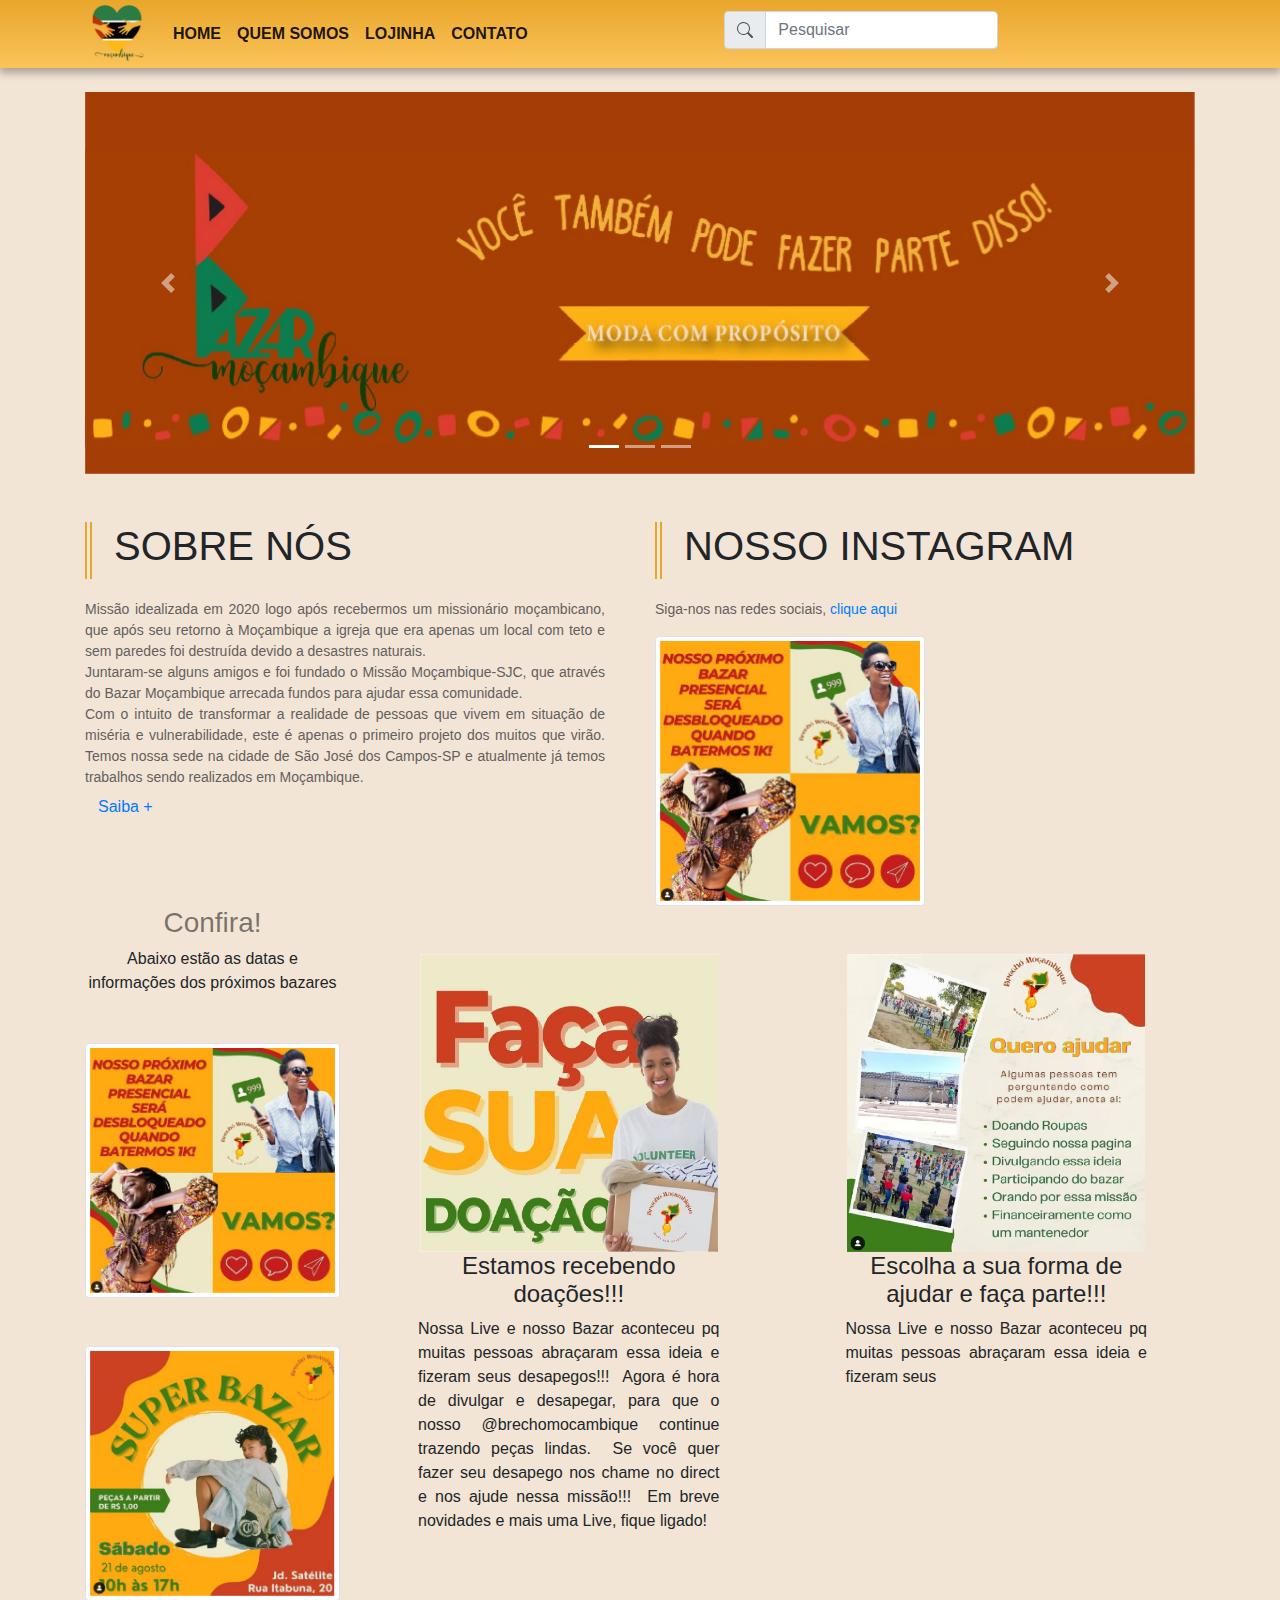
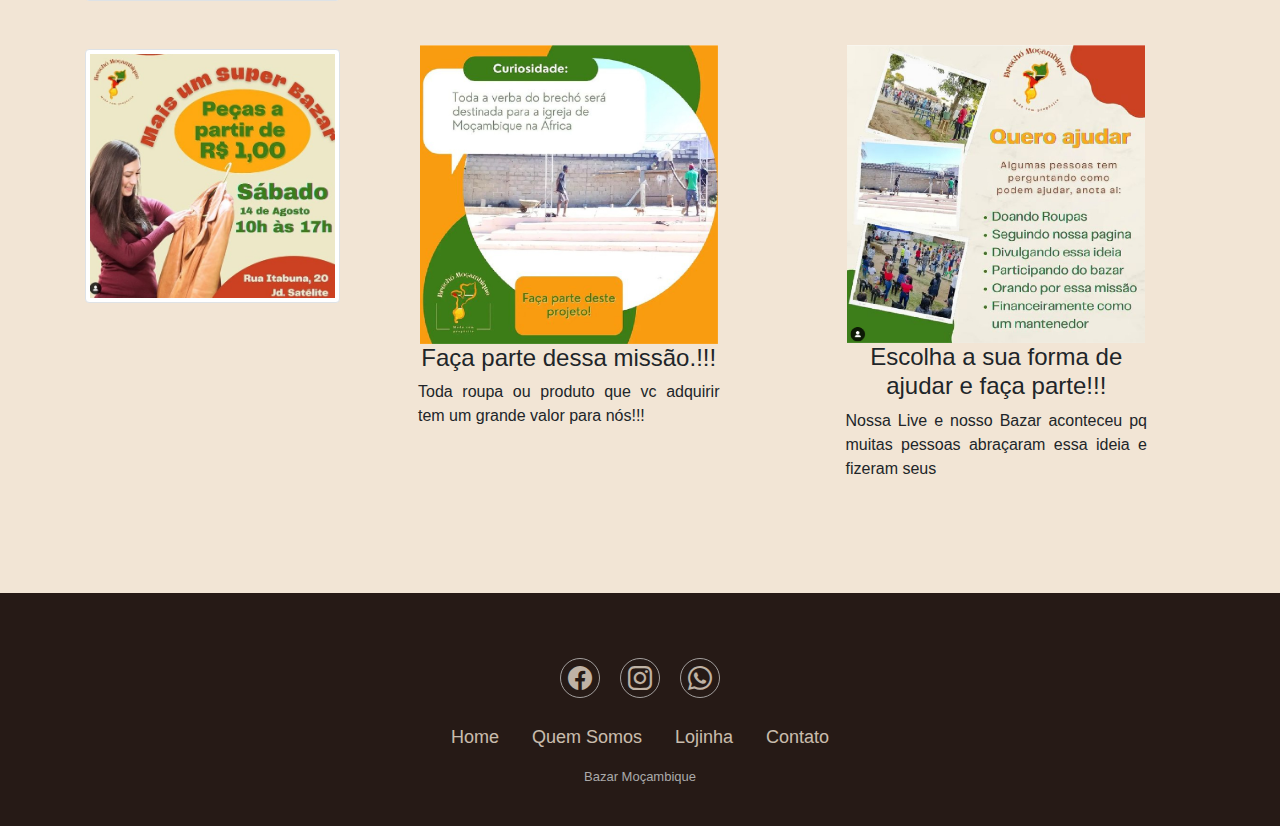
<file: index.html>
<!DOCTYPE html>
<html lang="en">

<!--     
    Requisitos específicos:
    Jquery : scroll que a partir de  400px do topo do body para aparecer uma seta ao lado direito da pagina que funciona como retorno suave para o inicio da pagina , aplicar essa função na pagina inicial do projeto.
    JavaScript: validações. - OK
    Css: Estilizar o rodapé usando exclusivamente css - OK
    HTML: Utilizar <aside> e <article> - OK
    Indice dos requisitos - OK
    
    Requisitos BootStrap:
    Layout responsivo usando grid - OK
    Formulário - OK
    Menu drop-down/nav-bar responsivo OK
    Estilo nos botões e texto - OK
    
    Requisitos do projeto :
    4 páginas - OK
    Paleta de cores -OK
    Logos e arquivos do cliente (prioritariamente) - OK 
    -->



<head>
    <meta charset="UTF-8">
    <meta http-equiv="X-UA-Compatible" content="IE=edge">
    <meta name="viewport" content="width=device-width, initial-scale=1.0">
    <link rel="stylesheet" href="https://stackpath.bootstrapcdn.com/bootstrap/4.3.1/css/bootstrap.min.css"
        integrity="sha384-ggOyR0iXCbMQv3Xipma34MD+dH/1fQ784/j6cY/iJTQUOhcWr7x9JvoRxT2MZw1T" crossorigin="anonymous">


    <script src="https://code.jquery.com/jquery-3.3.1.slim.min.js"
        integrity="sha384-q8i/X+965DzO0rT7abK41JStQIAqVgRVzpbzo5smXKp4YfRvH+8abtTE1Pi6jizo" crossorigin="anonymous">
    </script>
    <script src="https://cdnjs.cloudflare.com/ajax/libs/popper.js/1.14.7/umd/popper.min.js"
        integrity="sha384-UO2eT0CpHqdSJQ6hJty5KVphtPhzWj9WO1clHTMGa3JDZwrnQq4sF86dIHNDz0W1" crossorigin="anonymous">
    </script>
    <link rel="stylesheet" href="https://cdn.jsdelivr.net/npm/bootstrap-icons@1.5.0/font/bootstrap-icons.css">
    <script src="https://stackpath.bootstrapcdn.com/bootstrap/4.3.1/js/bootstrap.min.js"
        integrity="sha384-JjSmVgyd0p3pXB1rRibZUAYoIIy6OrQ6VrjIEaFf/nJGzIxFDsf4x0xIM+B07jRM" crossorigin="anonymous">
    </script>
    <script src="js/script.js"></script>

    <link rel="stylesheet" href="css/style2.css">

    <title>Bazar Moçambique</title>
</head>

<body>
    <header class="p-0 no-gutters" id="topo">
        <nav class="navbar navbar-light navbar-expand-md no-gutters p-0">
            <div class="container">
                <a class="navbar-brand" href="./index.html"><img src="imagens/logo_1.png" class="logo"></a> 
                
                <button data-toggle="collapse" data-target="#navcol-1" class="navbar-toggler"><span
                        class="sr-only">Toggle
                        navigation</span><span class="navbar-toggler-icon"></span></button>

                <div class="collapse navbar-collapse" id="navcol-1">
                    <ul class="navbar-nav">
                        <li class="nav-item"><a class="nav-link active" href="./index.html">HOME</a></li>
                        <li class="nav-item"><a class="nav-link active" href="./quemsomos.html">QUEM SOMOS</a></li>
                        <li class="nav-item"><a class="nav-link active" href="./loja.html">LOJINHA</a></li>
                        <li class="nav-item"><a class="nav-link active" href="./contato.html">CONTATO</a></li>
                    </ul>
                </div>

                <form class="form-inline mr-auto collapse navbar-collapse">
                    <div class="form-group">

                        <label class="sr-only" for="pesquisar1">Pesquisar</label>
                        <div class="input-group mb-2 mr-sm-2">
                            <div class="input-group-prepend">
                                <div class="input-group-text">
                                    <svg xmlns="http://www.w3.org/2000/svg" width="16" height="16" fill="currentColor"
                                        class="bi bi-search" viewBox="0 0 16 16">
                                        <path
                                            d="M11.742 10.344a6.5 6.5 0 1 0-1.397 1.398h-.001c.03.04.062.078.098.115l3.85 3.85a1 1 0 0 0 1.415-1.414l-3.85-3.85a1.007 1.007 0 0 0-.115-.1zM12 6.5a5.5 5.5 0 1 1-11 0 5.5 5.5 0 0 1 11 0z" />
                                    </svg>
                                </div>
                            </div>
                            <input type="text" class="form-control" id="pesquisar1" placeholder="Pesquisar">
                        </div>
                    </div>
                </form>
            </div>
            </nav>
        

        <div class="container pt-4"> 
            <div id="carouselExampleIndicators" class="carousel slide" data-ride="carousel">
                <ol class="carousel-indicators">
                <li data-target="#carouselExampleIndicators" data-slide-to="0" class="active"></li>
                <li data-target="#carouselExampleIndicators" data-slide-to="1"></li>
                <li data-target="#carouselExampleIndicators" data-slide-to="2"></li>
                </ol>
                <div class="carousel-inner">
                <div class="carousel-item active">
                    <img class="d-block w-100" src="./imagens/carousel_arte-03.jpg" alt="First slide">
                </div>
                <div class="carousel-item">
                    <img class="d-block w-100" src="./imagens/carousel_arte-02.jpg" alt="Second slide">
                </div>
                <div class="carousel-item">
                    <img class="d-block w-100" src="./imagens/carousel_arte-04.jpg" alt="Third slide">
                </div>
                </div>
                <a class="carousel-control-prev" href="#carouselExampleIndicators" role="button" data-slide="prev">
                <span class="carousel-control-prev-icon" aria-hidden="true"></span>
                <span class="sr-only">Previous</span>
                </a>
                <a class="carousel-control-next" href="#carouselExampleIndicators" role="button" data-slide="next">
                <span class="carousel-control-next-icon" aria-hidden="true"></span>
                <span class="sr-only">Next</span>
                </a>
            </div>
        </div>

    </header>

    

    <div class="scroll_topo">
        <a href="#topo"><i class="bi bi-arrow-up-circle-fill"></i></a>
    </div>


    <!-- <div class="row banner2">
        <div class="col-md-12 ">
            <div class="text-center">
                <img src="https://static.wixstatic.com/media/d8746f_9dfc617254eb44e7b0d851c4ff0cb00c~mv2.jpg/v1/fill/w_1189,h_410,al_c,q_85,usm_0.66_1.00_0.01/d8746f_9dfc617254eb44e7b0d851c4ff0cb00c~mv2.webp"
                    class="img-fluid my-5">
            </div>
            <article class="container">
                <h1>MISSÃO MOÇAMBIQUE</h1>
                <p>Missão idealizada em 2020 logo após recebermos um missionário moçambicano, que após seu retorno à
                    Moçambique a igreja que era apenas um local com teto e sem paredes foi destruída devido a desastres
                    naturais.<br>
                    Juntaram-se alguns amigos e foi fundado o Missão Moçambique-SJC, que através do Bazar Moçambique
                    arrecada fundos para ajudar essa comunidade.<br>
                    Com o intuito de transformar a realidade de pessoas que vivem em situação de miséria e
                    vulnerabilidade, este é apenas o primeiro projeto dos muitos que virão.
                    Temos nossa sede na cidade de São José dos Campos-SP e atualmente já temos trabalhos sendo
                    realizados em Moçambique.</p>
            </article>

        </div>


    </div> -->


    <main class="my-5">
        <div class="container">
            <div class="row">
                <div class="col-md-6">                    
                    <article>
                        <h1 class="titulo_customizado1">SOBRE NÓS</h1>                        
                        <p class="texto_customizado1">Missão idealizada em 2020 logo após recebermos um missionário moçambicano, que após seu retorno à
                            Moçambique a igreja que era apenas um local com teto e sem paredes foi destruída devido a desastres
                            naturais.<br>
                            Juntaram-se alguns amigos e foi fundado o Missão Moçambique-SJC, que através do Bazar Moçambique
                            arrecada fundos para ajudar essa comunidade.<br>
                            Com o intuito de transformar a realidade de pessoas que vivem em situação de miséria e
                            vulnerabilidade, este é apenas o primeiro projeto dos muitos que virão.
                            Temos nossa sede na cidade de São José dos Campos-SP e atualmente já temos trabalhos sendo
                            realizados em Moçambique.<br>
                            <button class="btn m-0"><a href="./quemsomos.html">Saiba +</a></button></p>
                            
                    </article>
                    

                </div>
                
                <div class="col-md-6">
                    <article>
                        <h1 class="titulo_customizado1">NOSSO INSTAGRAM</h1> 
                        <p class="texto_customizado1">Siga-nos nas redes sociais,<a href="https://www.instagram.com/brechomocambique/" target="_blank"> clique aqui</a></p> 
                      
                            <img src="./imagens/index-06.jpg" class="img-fluid img-thumbnail w-50"> 
                                         
                        
                            
                    </article>
                    

                </div>
            </div>



            <div class="row">


                <aside class="col-md-3 h-auto">
                    <h3 class="text-center text-black-50">Confira! </h3>
                    <div>
                        <p class="text-center">Abaixo estão as datas e informações dos próximos bazares</p>
                    </div>

                    <div class="text-center my-5">
                        <img src="imagens/index-06.jpg" class="w-100 img-thumbnail">
                    </div>

                    <div class="text-center my-5">
                        <img src="imagens/index-05.jpg" class="w-100 img-thumbnail">
                    </div>

                    <div class="text-center my-5">
                        <img src="imagens/bazar.jpg" class="w-100 img-thumbnail">
                    </div>

                </aside>


                <div class="col-md-9 text-center noticias">
                    <div class="row">
                        <div class="col-md-6 py-5 border-info">
                            <img src="./imagens/index_Prancheta 1.jpg" alt="marcelly" class="imagem w-75 img-fluid">                                                

                            <article class="px-5">
                                <h4>Estamos recebendo doações!!!⁣</h4>
                                <p class="text-justify">Nossa Live e nosso Bazar aconteceu pq muitas pessoas abraçaram essa ideia e fizeram seus
                                desapegos!!!⁣
                                ⁣
                                Agora é hora de divulgar e desapegar, para que o nosso @brechomocambique continue
                                trazendo peças lindas.⁣
                                ⁣
                                Se você quer fazer seu desapego nos chame no direct e nos ajude nessa missão!!!⁣
                                ⁣
                                Em breve novidades e mais uma Live, fique ligado!</p>
                            </article>
                        </div> 

                        <div class="col-md-6 py-5 border-info">
                            <img src="./imagens/index-03.jpg" alt="ajudar" class="imagem w-75 img-fluid">                                                

                            <article class="px-5">
                                <h4>Escolha a sua forma de ajudar e faça parte!!!</h4>
                                <p class="text-justify">Nossa Live e nosso Bazar aconteceu pq muitas pessoas abraçaram essa ideia e fizeram seus
                               
                            </article>
                        </div> 
                    </div>
                    <div class="row">
                        <div class="col-md-6 py-5 border-info">
                            <img src="./imagens/index-04.jpg" alt="" class="imagem w-75 img-fluid">                                                

                            <article class="px-5">
                                <h4>Faça parte dessa missão.!!!</h4>
                                <p class="text-justify">Toda roupa ou produto que vc adquirir tem um grande valor para nós!!!⁣</p>
                            </article>
                        </div> 

                        <div class="col-md-6 py-5 border-info">
                            <img src="./imagens/index-03.jpg" alt="ajudar" class="imagem w-75 img-fluid">                                                

                            <article class="px-5">
                                <h4>Escolha a sua forma de ajudar e faça parte!!!</h4>
                                <p class="text-justify">Nossa Live e nosso Bazar aconteceu pq muitas pessoas abraçaram essa ideia e fizeram seus
                               
                            </article>
                        </div> 
                    </div>                    
                   
                </div>
            </div>
        </div>
    </main>

    <footer class="footer-basic">
        <div class="social" style="padding: 25px 0 25px 0;">
            <a href="https://www.instagram.com/brechomocambique/" target="_blank"><i class="bi bi-facebook"></i></a>
            <a href="https://www.instagram.com/brechomocambique/" target="_blank"><i class="bi bi-instagram"></i></a>
            <a href="https://www.instagram.com/brechomocambique/" target="_blank"><i class="bi bi-whatsapp"></i></a>
        </div>
        <ul class="list-inline">
            <li class="list-inline-item"><a href="./index.html">Home</a></li>
            <li class="list-inline-item"><a href="./quemsomos.html">Quem Somos</a></li>
            <li class="list-inline-item"><a href="./loja.html">Lojinha</a></li>
            <li class="list-inline-item"><a href="./contato.html">Contato</a></li>
        </ul>
        <p class="copyright">Bazar Moçambique</p>
    </footer>
    </div>
</body>




</html>
</file>
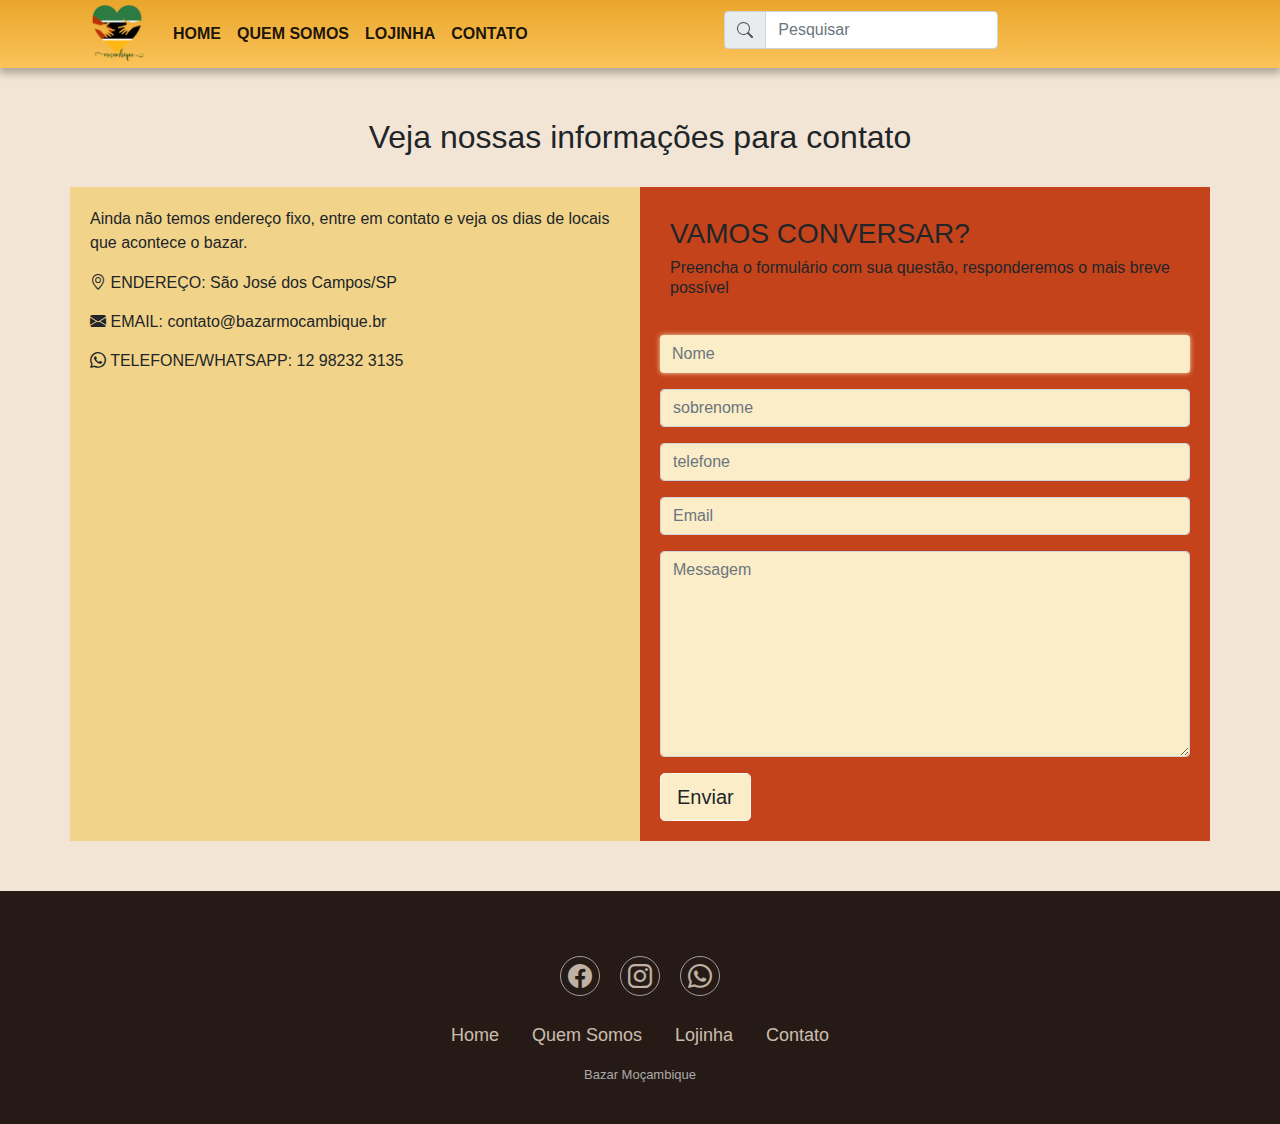
<file: contato.html>
<!DOCTYPE html>
<html lang="en">

<head>
    <meta charset="UTF-8">
    <meta http-equiv="X-UA-Compatible" content="IE=edge">
    <meta name="viewport" content="width=device-width, initial-scale=1.0">
    <link rel="stylesheet" href="https://stackpath.bootstrapcdn.com/bootstrap/4.3.1/css/bootstrap.min.css"
        integrity="sha384-ggOyR0iXCbMQv3Xipma34MD+dH/1fQ784/j6cY/iJTQUOhcWr7x9JvoRxT2MZw1T" crossorigin="anonymous">

    
    <script src="https://code.jquery.com/jquery-3.3.1.slim.min.js"
        integrity="sha384-q8i/X+965DzO0rT7abK41JStQIAqVgRVzpbzo5smXKp4YfRvH+8abtTE1Pi6jizo" crossorigin="anonymous">
    </script>
    <script src="https://cdnjs.cloudflare.com/ajax/libs/popper.js/1.14.7/umd/popper.min.js"
        integrity="sha384-UO2eT0CpHqdSJQ6hJty5KVphtPhzWj9WO1clHTMGa3JDZwrnQq4sF86dIHNDz0W1" crossorigin="anonymous">
    </script>
    <script src="https://stackpath.bootstrapcdn.com/bootstrap/4.3.1/js/bootstrap.min.js"
        integrity="sha384-JjSmVgyd0p3pXB1rRibZUAYoIIy6OrQ6VrjIEaFf/nJGzIxFDsf4x0xIM+B07jRM" crossorigin="anonymous">
    </script>
    <script src="js/script.js"></script>
    <link rel="stylesheet" href="https://cdn.jsdelivr.net/npm/bootstrap-icons@1.5.0/font/bootstrap-icons.css">
    <link rel="stylesheet" href="css/style2.css">

    <title>Bazar Moçambique</title>
</head>

<body>
    <header class="p-0 no-gutters" id="topo">
        <nav class="navbar navbar-light navbar-expand-md no-gutters p-0">
            <div class="container">
                <a class="navbar-brand" href="./index.html"><img src="imagens/logo_1.png" class="logo"></a> 
                
                <button data-toggle="collapse" data-target="#navcol-1" class="navbar-toggler"><span
                        class="sr-only">Toggle
                        navigation</span><span class="navbar-toggler-icon"></span></button>

                <div class="collapse navbar-collapse" id="navcol-1">
                    <ul class="navbar-nav">
                        <li class="nav-item"><a class="nav-link active" href="./index.html">HOME</a></li>
                        <li class="nav-item"><a class="nav-link active" href="./quemsomos.html">QUEM SOMOS</a></li>
                        <li class="nav-item"><a class="nav-link active" href="./loja.html">LOJINHA</a></li>
                        <li class="nav-item"><a class="nav-link active" href="./contato.html">CONTATO</a></li>
                    </ul>
                </div>

                <form class="form-inline mr-auto collapse navbar-collapse">
                    <div class="form-group">

                        <label class="sr-only" for="pesquisar1">Pesquisar</label>
                        <div class="input-group mb-2 mr-sm-2">
                            <div class="input-group-prepend">
                                <div class="input-group-text">
                                    <svg xmlns="http://www.w3.org/2000/svg" width="16" height="16" fill="currentColor"
                                        class="bi bi-search" viewBox="0 0 16 16">
                                        <path
                                            d="M11.742 10.344a6.5 6.5 0 1 0-1.397 1.398h-.001c.03.04.062.078.098.115l3.85 3.85a1 1 0 0 0 1.415-1.414l-3.85-3.85a1.007 1.007 0 0 0-.115-.1zM12 6.5a5.5 5.5 0 1 1-11 0 5.5 5.5 0 0 1 11 0z" />
                                    </svg>
                                </div>
                            </div>
                            <input type="text" class="form-control" id="pesquisar1" placeholder="Pesquisar">
                        </div>
                    </div>
                </form>
            </div>
        </nav>
    </header> 
        
        <main class="container">            
            <div class="row contato">
                <div class="col-md-12">
                    <h2 class="text-center">Veja nossas informações para contato</h2>
                </div>

                <div class="col-12 col-sm-12 col-md-6 endereco">                    
                        <p>                        
                            Ainda não temos endereço fixo, entre em contato e veja os dias de locais que acontece o bazar. 
                        </p>
                        <div class="info-box">
                            <i class="bi bi-geo-alt"></i>
                            <span class="text-uppercase">ENDEREÇO: </span>
                            <span>São José dos Campos/SP</span>
                        </div>
                        <div class="info-box">
                            <i class="bi bi-envelope-fill"></i>
                            <span class="text-uppercase">Email:</span>
                            <span>contato@bazarmocambique.br</span>
                        </div>
                        <div class="info-box">
                            <i class="bi bi-whatsapp"></i>
                            <span class="text-uppercase">Telefone/Whatsapp: </span>
                            <span>12 98232 3135 </span>
                        </div>
                        <div class="mapa">
                            <iframe src="https://www.google.com/maps/embed?pb=!1m18!1m12!1m3!1d234718.24138413064!2d-46.003098637900486!3d-23.189444263625827!2m3!1f0!2f0!3f0!3m2!1i1024!2i768!4f13.1!3m3!1m2!1s0x94cc4bb3858cc2e7%3A0xba25a33168f8c1!2zU8OjbyBKb3PDqSBkb3MgQ2FtcG9zLCBTUA!5e0!3m2!1spt-BR!2sbr!4v1630288074645!5m2!1spt-BR!2sbr" width="400" height="300" style="border:0;" allowfullscreen="" loading="lazy"></iframe>
                        </div>
                </div>

                <!-- FORMULÁRIO -->
                <div class="col-12 col-sm-12 col-md-6 site-form formulario">

                    <h3>VAMOS CONVERSAR?</h3>
                    <h6>Preencha o formulário com sua questão, responderemos o mais breve possível</h6>
                    <form class="formulario">
                        <div class="form-group">
                            <label class="sr-only" for="nome">Nome</label>
                            <input class="form-control" type="text" id="nome" name="nome" placeholder="Nome" autofocus oninput="validaNome()" />
                        </div>
                        <div class="form-group">
                            <label class="sr-only" for="sobrenome">Sobrenome</label>
                            <input class="form-control" type="text" id="sobrenome" name="sobrenome" placeholder="sobrenome" autofocus oninput="validaSobrenome()"/>
                        </div>
                        <div class="form-group">
                            <label class="sr-only" for="telefone" >Telefone</label>
                            <input class="form-control" type="tel" id="telefone" name="telefone" required placeholder="telefone" onkeypress="validaTelefone(this)"/>
                        </div>
                        <div class="form-group">
                            <label class="sr-only" for="msgemail">Email</label>
                            <input class="form-control" type="email" id="msgemail" name="email" required placeholder="Email" oninput="validacaoEmail(this)" />
                        </div>
                        <div class="form-group">
                            <label class="sr-only" for="messagem">Mensagem</label>
                            <textarea class="form-control" name="messagem" required placeholder="Messagem" rows="8"></textarea>
                        </div>
                        <button class="btn btn-light btn-lg" id="form-btn" type="submit" onclick="exibirInfo()">Enviar</button>

                        <div id="displayInfo">

                        </div>
                    </form>
                </div>
                <div class="clearfix"></div>

                

                </div>
            </div>  

        </main>

        
        
        <footer class="footer-basic">            
            <div class="social" style="padding: 25px 0 25px 0;">
                <a href="https://www.instagram.com/brechomocambique/" target="_blank"><i class="bi bi-facebook"></i></a>
                <a href="https://www.instagram.com/brechomocambique/" target="_blank"><i class="bi bi-instagram"></i></a>
                <a href="https://www.instagram.com/brechomocambique/" target="_blank"><i class="bi bi-whatsapp"></i></a>                                
            </div>
            <ul class="list-inline">
                <li class="list-inline-item"><a href="./index.html">Home</a></li>                
                <li class="list-inline-item"><a href="./quemsomos.html">Quem Somos</a></li>
                <li class="list-inline-item"><a href="./loja.html">Lojinha</a></li>
                <li class="list-inline-item"><a href="./contato.html">Contato</a></li>                
            </ul>
            <p class="copyright">Bazar Moçambique</p>
        </footer>
    </div>
</body>




</html>
</file>
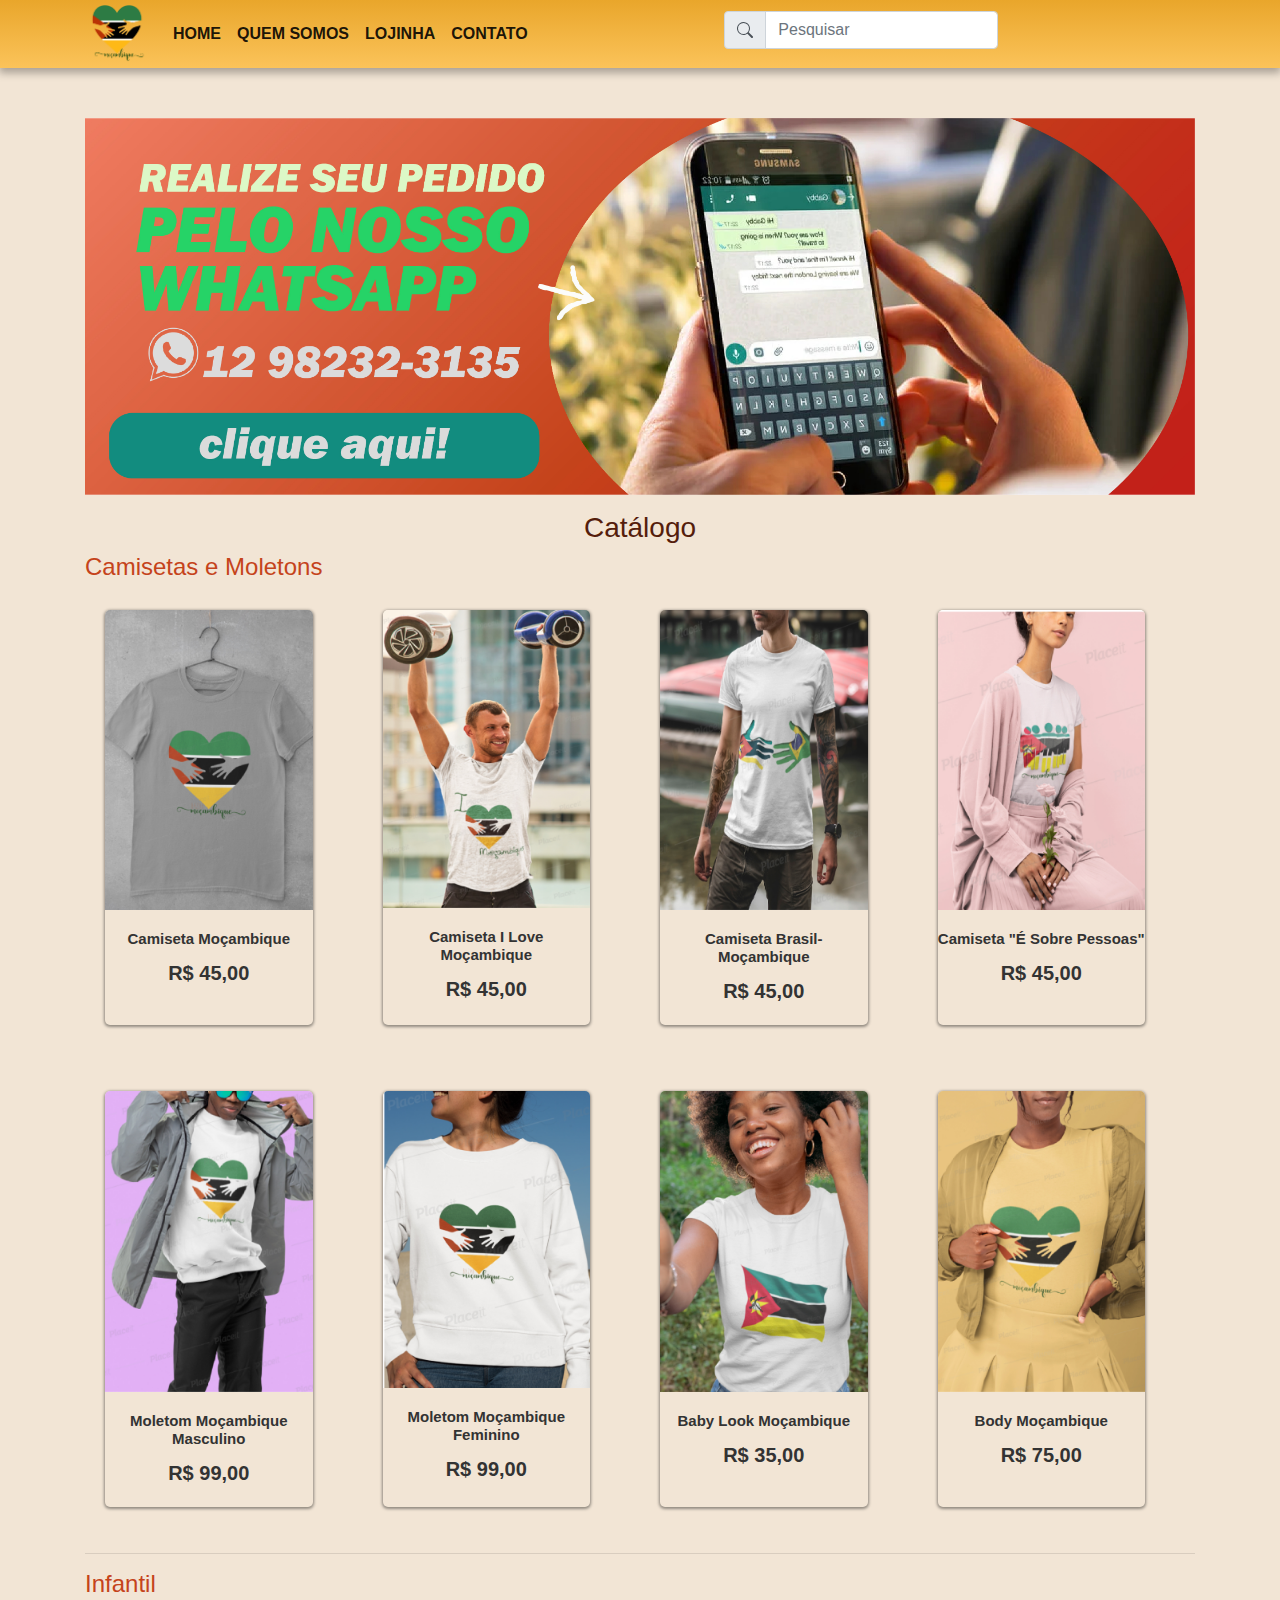
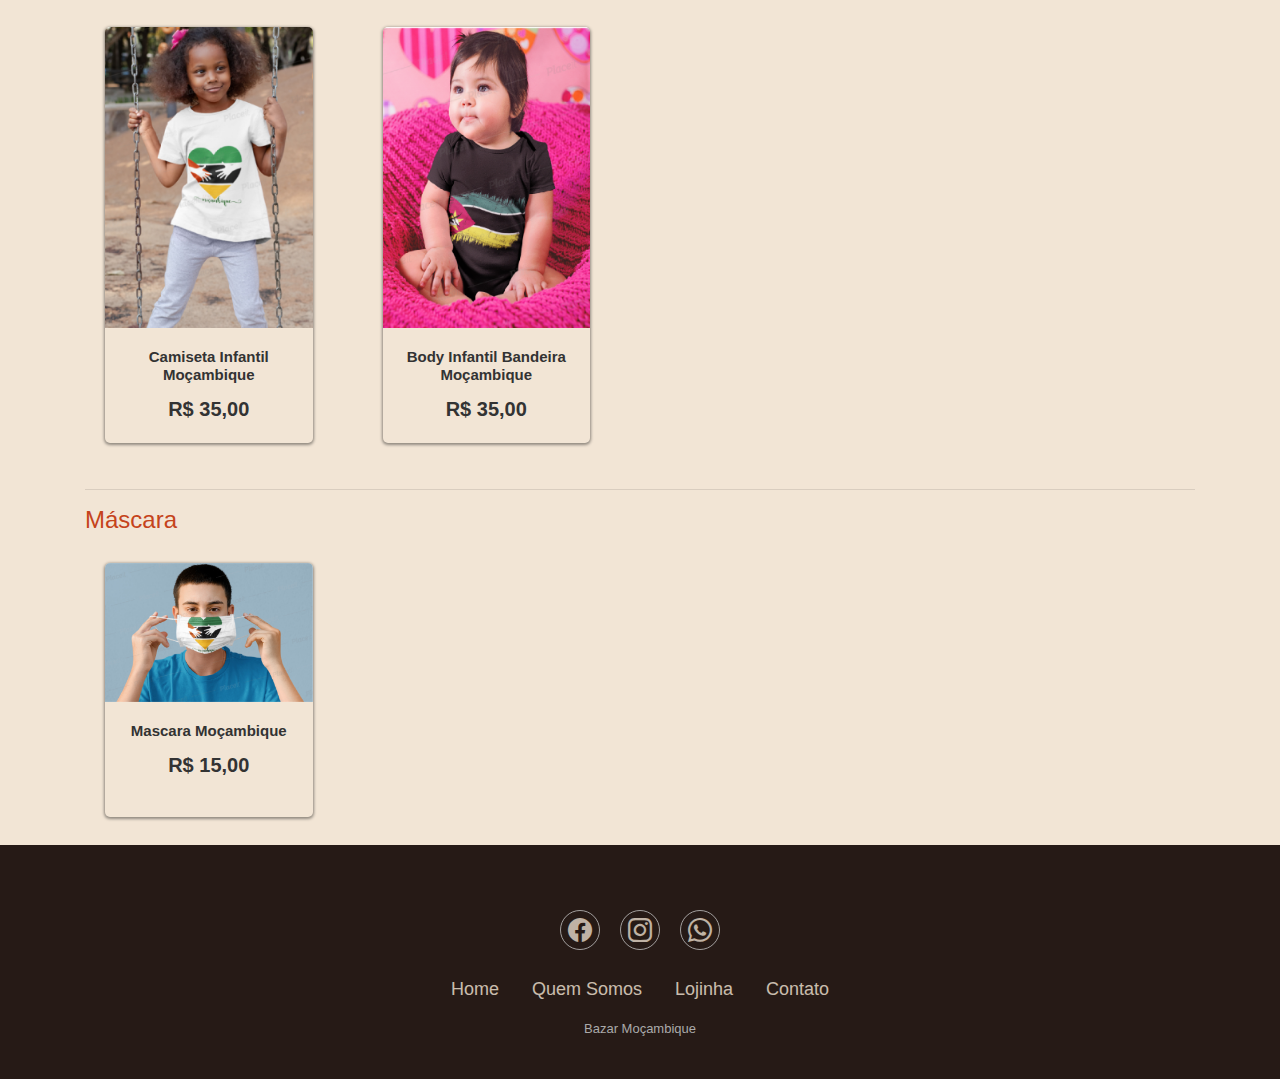
<file: loja.html>
<!DOCTYPE html>
<html lang="en">

<head>
    <meta charset="UTF-8">
    <meta http-equiv="X-UA-Compatible" content="IE=edge">
    <meta name="viewport" content="width=device-width, initial-scale=1.0">
    <link rel="stylesheet" href="https://stackpath.bootstrapcdn.com/bootstrap/4.3.1/css/bootstrap.min.css"
        integrity="sha384-ggOyR0iXCbMQv3Xipma34MD+dH/1fQ784/j6cY/iJTQUOhcWr7x9JvoRxT2MZw1T" crossorigin="anonymous">

    
    <script src="https://code.jquery.com/jquery-3.3.1.slim.min.js"
        integrity="sha384-q8i/X+965DzO0rT7abK41JStQIAqVgRVzpbzo5smXKp4YfRvH+8abtTE1Pi6jizo" crossorigin="anonymous">
    </script>
    <script src="https://cdnjs.cloudflare.com/ajax/libs/popper.js/1.14.7/umd/popper.min.js"
        integrity="sha384-UO2eT0CpHqdSJQ6hJty5KVphtPhzWj9WO1clHTMGa3JDZwrnQq4sF86dIHNDz0W1" crossorigin="anonymous">
    </script>
    <script src="https://stackpath.bootstrapcdn.com/bootstrap/4.3.1/js/bootstrap.min.js"
        integrity="sha384-JjSmVgyd0p3pXB1rRibZUAYoIIy6OrQ6VrjIEaFf/nJGzIxFDsf4x0xIM+B07jRM" crossorigin="anonymous">
    </script>
    <link rel="stylesheet" href="https://cdn.jsdelivr.net/npm/bootstrap-icons@1.5.0/font/bootstrap-icons.css">
    
    <link rel="stylesheet" href="css/style2.css">

    <title>Bazar Moçambique</title>
</head>

<body>
    
             
        
    <header class="p-0 no-gutters" id="topo">
        <nav class="navbar navbar-light navbar-expand-md no-gutters p-0">
            <div class="container">
                <a class="navbar-brand" href="./index.html"><img src="imagens/logo_1.png" class="logo"></a> 
                
                <button data-toggle="collapse" data-target="#navcol-1" class="navbar-toggler"><span
                        class="sr-only">Toggle
                        navigation</span><span class="navbar-toggler-icon"></span></button>

                <div class="collapse navbar-collapse" id="navcol-1">
                    <ul class="navbar-nav">
                        <li class="nav-item"><a class="nav-link active" href="./index.html">HOME</a></li>
                        <li class="nav-item"><a class="nav-link active" href="./quemsomos.html">QUEM SOMOS</a></li>
                        <li class="nav-item"><a class="nav-link active" href="./loja.html">LOJINHA</a></li>
                        <li class="nav-item"><a class="nav-link active" href="./contato.html">CONTATO</a></li>
                    </ul>
                </div>

                <form class="form-inline mr-auto collapse navbar-collapse">
                    <div class="form-group">

                        <label class="sr-only" for="pesquisar1">Pesquisar</label>
                        <div class="input-group mb-2 mr-sm-2">
                            <div class="input-group-prepend">
                                <div class="input-group-text">
                                    <svg xmlns="http://www.w3.org/2000/svg" width="16" height="16" fill="currentColor"
                                        class="bi bi-search" viewBox="0 0 16 16">
                                        <path
                                            d="M11.742 10.344a6.5 6.5 0 1 0-1.397 1.398h-.001c.03.04.062.078.098.115l3.85 3.85a1 1 0 0 0 1.415-1.414l-3.85-3.85a1.007 1.007 0 0 0-.115-.1zM12 6.5a5.5 5.5 0 1 1-11 0 5.5 5.5 0 0 1 11 0z" />
                                    </svg>
                                </div>
                            </div>
                            <input type="text" class="form-control" id="pesquisar1" placeholder="Pesquisar">
                        </div>
                    </div>
                </form>
            </div>
        </nav>
    </header>    

        <div class="container">
            <main class="loja"> 
                <div class="loja_banner"> 
                    <a href="https://api.whatsapp.com/send?phone=5512982323135&text=Bem%20vindo%20ao%20Bazar%20Mo%C3%A7ambique" target="_blank">
                        <img src="./imagens/banner_loja-06.jpg" class="img-fluid"> 
                    </a> 
                    <h3 class="pt-3" >Catálogo</h3>
                </div>

                <div class="row produtos"><h4 class="col-12">Camisetas e Moletons</h4>
                    
                    <div class="col-md-3 col-sm-6 card_div_produto">
                        <div class="card_produto">
                            <div class="card_produtoimagem">
                                <a href="#">
                                    <img class="pic-1" src="./imagens/roupas-07.jpg" />
                                    <img class="pic-2" src="./imagens/roupas-08.jpg" />
                                </a>
                                <ul class="social">
                                    <li><a href class="bi bi-suit-heart"></a></li>
                                </ul>
                                
                            </div>
                            <div class="produto-descricao">
                                <h3 class="titulo"><a href="#">Camiseta Moçambique</a></h3>                                
                                <div class="preco">
                                    <span>R$ 45,00</span>
                                </div>
                            </div>
                        </div>
                    </div>

                    <div class="col-md-3 col-sm-6">
                        <div class="card_produto">
                            <div class="card_produtoimagem">
                                <a href="#">
                                    <img class="pic-1" src="./imagens/roupas-05.jpg"/>
                                    <img class="pic-2" src="./imagens/roupas-05.jpg"/>
                                </a>
                                <ul class="social">
                                    <li><a href class="bi bi-suit-heart"></a></li>
                                </ul>
                                
                            </div>
                            <div class="produto-descricao">
                                <h3 class="titulo"><a href="#">Camiseta I Love Moçambique</a></h3>                                
                                <div class="preco">
                                    <span>R$ 45,00</span>
                                </div>
                            </div>
                        </div>
                    </div> 

                    <div class="col-md-3 col-sm-6">
                        <div class="card_produto">
                            <div class="card_produtoimagem">
                                <a href="#">
                                    <img class="pic-1" src="./imagens/roupas-03.jpg"/>
                                    <img class="pic-2" src="./imagens/roupas-03.jpg"/>
                                </a>
                                <ul class="social">
                                    <li><a href class="bi bi-suit-heart"></a></li>
                                </ul>
                                
                            </div>
                            <div class="produto-descricao">
                                <h3 class="titulo"><a href="#">Camiseta Brasil-Moçambique</a></h3>                                
                                <div class="preco">
                                    <span>R$ 45,00</span>
                                </div>
                            </div>
                        </div>
                    </div>

                    <div class="col-md-3 col-sm-6">
                        <div class="card_produto">
                            <div class="card_produtoimagem">
                                <a href="#">
                                    <img class="pic-1" src="./imagens/roupas-12.jpg"/>
                                    <img class="pic-2" src="./imagens/roupas-12.jpg"/>
                                </a>
                                <ul class="social">
                                    <li><a href class="bi bi-suit-heart"></a></li>
                                </ul>
                                
                            </div>
                            <div class="produto-descricao">
                                <h3 class="titulo"><a href="#">Camiseta "É Sobre Pessoas"</a></h3>                                
                                <div class="preco">
                                    <span>R$ 45,00</span>
                                </div>
                            </div>
                        </div>
                    </div>                                         
                </div>
                    
                <div class="row produtos">
                    <div class="col-md-3 col-sm-6">
                        <div class="card_produto">
                            <div class="card_produtoimagem">
                                <a href="#">
                                    <img class="pic-1" src="./imagens/roupas-04.jpg"/>
                                    <img class="pic-2" src="./imagens/roupas-04.jpg"/>
                                </a>
                                <ul class="social">
                                    <li><a href class="bi bi-suit-heart"></a></li>
                                </ul>                                
                            </div>                            
                            <div class="produto-descricao">
                                <h3 class="titulo"><a href="#">Moletom Moçambique Masculino</a></h3>                                
                                <div class="preco">
                                    <span>R$ 99,00</span>
                                </div>
                            </div>
                        </div>
                    </div>

                    <div class="col-md-3 col-sm-6">
                        <div class="card_produto">
                            <div class="card_produtoimagem">
                                <a href="#">
                                    <img class="pic-1" src="./imagens/roupas-02.jpg" />
                                    <img class="pic-2" src="./imagens/roupas-02.jpg" />
                                </a>
                                <ul class="social">
                                    <li><a href class="bi bi-suit-heart"></a></li>
                                </ul>
                                
                            </div>
                            <div class="produto-descricao">
                                <h3 class="titulo"><a href="#">Moletom Moçambique Feminino</a></h3>                                
                                <div class="preco">
                                    <span>R$ 99,00</span>
                                </div>
                            </div>
                        </div>
                    </div>

                    

                    <div class="col-md-3 col-sm-6">
                        <div class="card_produto">
                            <div class="card_produtoimagem">
                                <a href="#">
                                    <img class="pic-1" src="./imagens/roupas-10.jpg" />
                                    <img class="pic-2" src="./imagens/roupas-10.jpg" />
                                </a>
                                <ul class="social">
                                    <li><a href class="bi bi-suit-heart"></a></li>
                                </ul>
                                
                            </div>
                            <div class="produto-descricao">
                                <h3 class="titulo"><a href="#">Baby look Moçambique</a></h3>                                
                                <div class="preco">
                                    <span>R$ 35,00</span>
                                </div>
                            </div>
                        </div>
                    </div>

                    <div class="col-md-3 col-sm-6">
                        <div class="card_produto">
                            <div class="card_produtoimagem">
                                <a href="#">
                                    <img class="pic-1" src="./imagens/roupas-09.jpg" />
                                    <img class="pic-2" src="./imagens/roupas-09.jpg" />
                                </a>
                                <ul class="social">
                                    <li><a href class="bi bi-suit-heart"></a></li>
                                </ul>
                                
                            </div>
                            <div class="produto-descricao">
                                <h3 class="titulo"><a href="#">Body Moçambique</a></h3>                                
                                <div class="preco">
                                    <span>R$ 75,00</span>
                                </div>
                            </div>
                        </div>
                    </div>                    

                    
                </div>
                <hr>

                <div class="row produtos"><h4 class="col-12">Infantil</h4>

                    <div class="col-md-3 col-sm-6">
                        <div class="card_produto">
                            <div class="card_produtoimagem">
                                <a href="#">
                                    <img class="pic-1" src="./imagens/roupas-06.jpg" />
                                    <img class="pic-2" src="./imagens/roupas-06.jpg" />
                                </a>
                                <ul class="social">
                                    <li><a href class="bi bi-suit-heart"></a></li>
                                </ul>
                                
                            </div>
                            <div class="produto-descricao">
                                <h3 class="titulo"><a href="#">Camiseta Infantil Moçambique</a></h3>                                
                                <div class="preco">
                                    <span>R$ 35,00</span>
                                </div>
                            </div>
                        </div>
                    </div>

                    <div class="col-md-3 col-sm-6">
                        <div class="card_produto">
                            <div class="card_produtoimagem">
                                <a href="#">
                                    <img class="pic-1" src="./imagens/roupas-13.jpg" />
                                    <img class="pic-2" src="./imagens/roupas-13.jpg" />
                                </a>
                                <ul class="social">
                                    <li><a href class="bi bi-suit-heart"></a></li>
                                </ul>
                                
                            </div>
                            <div class="produto-descricao">
                                <h3 class="titulo"><a href="#">Body Infantil Bandeira Moçambique</a></h3>                                
                                <div class="preco">
                                    <span>R$ 35,00</span>
                                </div>
                            </div>
                        </div>
                    </div> 
                </div>
                <hr>

                <div class="row produtos"><h4 class="col-12">Máscara</h4>                    
                    <div class="col-md-3 col-sm-6">
                        <div class="card_produto">
                            <div class="card_produtoimagem">
                                <a href="#">
                                    <img class="pic-1" src="./imagens/roupas-14.jpg"/>
                                    <img class="pic-2" src="./imagens/roupas-11.jpg"/>
                                </a>
                                <ul class="social">
                                    <li><a href class="bi bi-suit-heart"></a></li>
                                </ul>                                
                            </div>                            
                            <div class="produto-descricao">
                                <h3 class="titulo"><a href="#">Mascara Moçambique</a></h3>                                
                                <div class="preco">
                                    <span>R$ 15,00</span>
                                </div>
                            </div>
                        </div>
                    </div> 
                </div>



            </main>
        </div>
            
        <footer class="footer-basic">            
            <div class="social" style="padding: 25px 0 25px 0;">
                <a href="https://www.instagram.com/brechomocambique/" target="_blank"><i class="bi bi-facebook"></i></a>
                <a href="https://www.instagram.com/brechomocambique/" target="_blank"><i class="bi bi-instagram"></i></a>
                <a href="https://www.instagram.com/brechomocambique/" target="_blank"><i class="bi bi-whatsapp"></i></a>                                
            </div>
            <ul class="list-inline">
                <li class="list-inline-item"><a href="./index.html">Home</a></li>                
                <li class="list-inline-item"><a href="./quemsomos.html">Quem Somos</a></li>
                <li class="list-inline-item"><a href="./loja.html">Lojinha</a></li>
                <li class="list-inline-item"><a href="./contato.html">Contato</a></li>                
            </ul>
            <p class="copyright">Bazar Moçambique</p>
        </footer>
    </div>
</body>




</html>
</file>
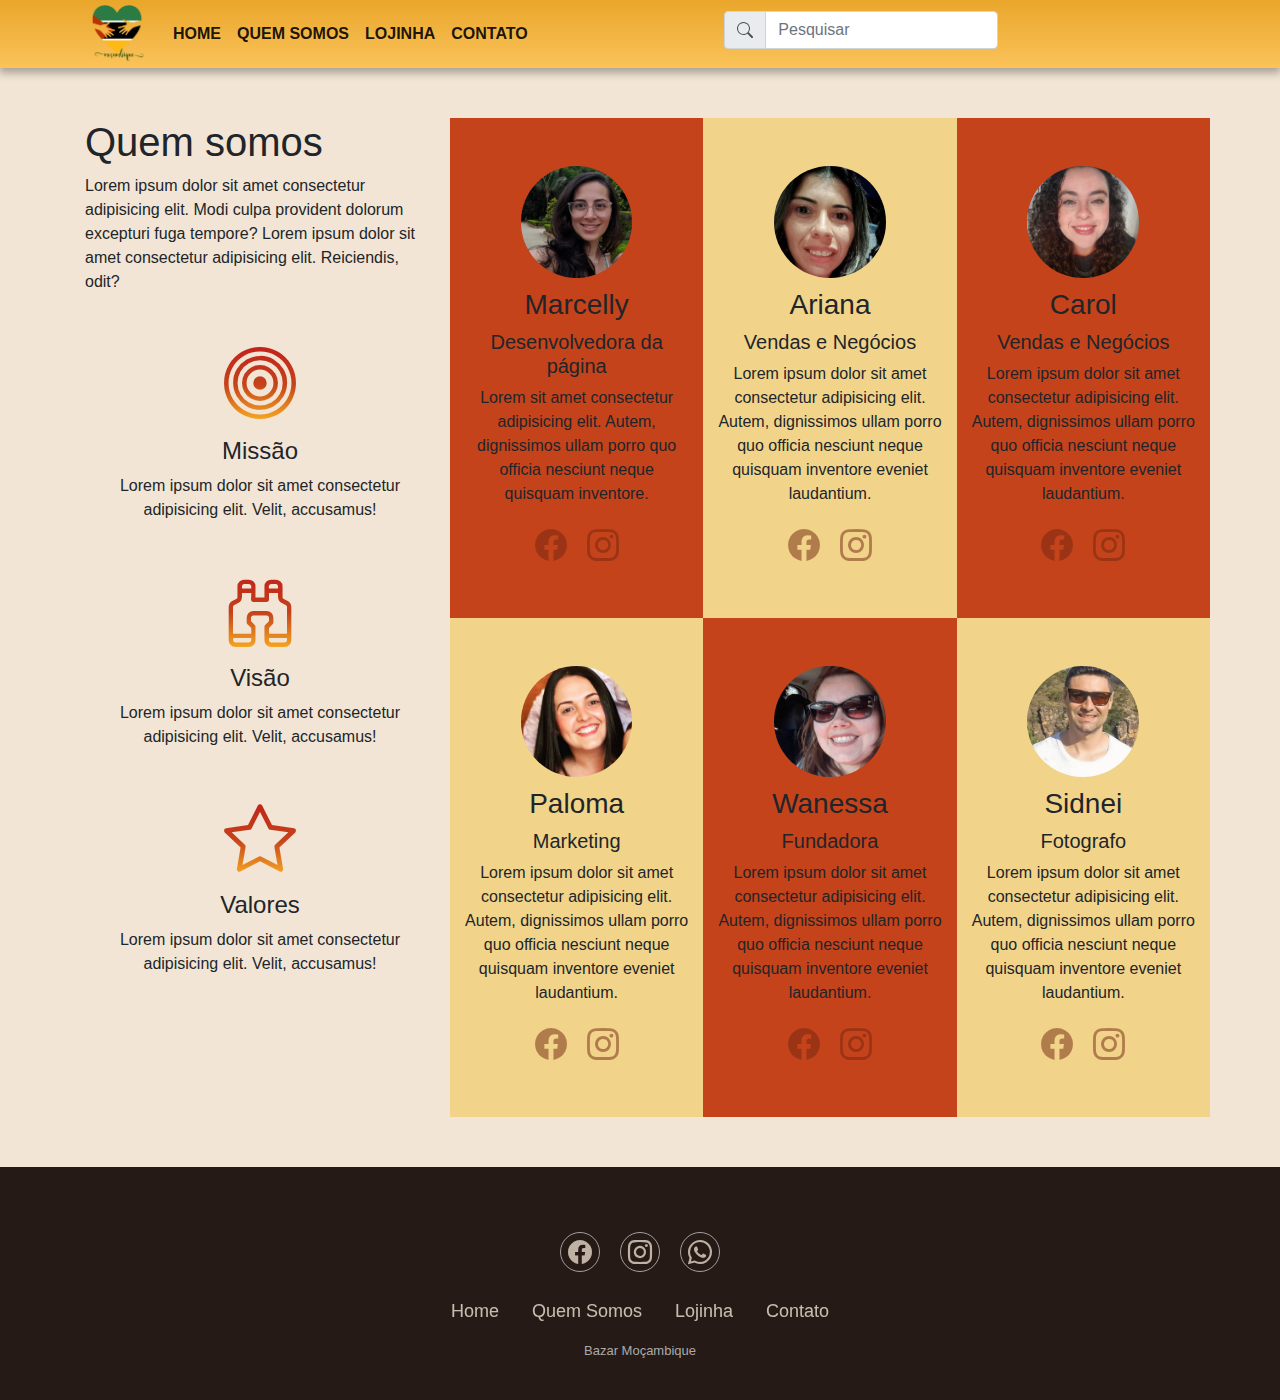
<file: quemsomos.html>
<!DOCTYPE html>
<html lang="en">

<head>
    <meta charset="UTF-8">
    <meta http-equiv="X-UA-Compatible" content="IE=edge">
    <meta name="viewport" content="width=device-width, initial-scale=1.0">
    <link rel="stylesheet" href="https://stackpath.bootstrapcdn.com/bootstrap/4.3.1/css/bootstrap.min.css"
        integrity="sha384-ggOyR0iXCbMQv3Xipma34MD+dH/1fQ784/j6cY/iJTQUOhcWr7x9JvoRxT2MZw1T" crossorigin="anonymous">

    
    <script src="https://code.jquery.com/jquery-3.3.1.slim.min.js"
        integrity="sha384-q8i/X+965DzO0rT7abK41JStQIAqVgRVzpbzo5smXKp4YfRvH+8abtTE1Pi6jizo" crossorigin="anonymous">
    </script>
    <script src="https://cdnjs.cloudflare.com/ajax/libs/popper.js/1.14.7/umd/popper.min.js"
        integrity="sha384-UO2eT0CpHqdSJQ6hJty5KVphtPhzWj9WO1clHTMGa3JDZwrnQq4sF86dIHNDz0W1" crossorigin="anonymous">
    </script>
    <script src="https://stackpath.bootstrapcdn.com/bootstrap/4.3.1/js/bootstrap.min.js"
        integrity="sha384-JjSmVgyd0p3pXB1rRibZUAYoIIy6OrQ6VrjIEaFf/nJGzIxFDsf4x0xIM+B07jRM" crossorigin="anonymous">
    </script>
    <link rel="stylesheet" href="https://cdn.jsdelivr.net/npm/bootstrap-icons@1.5.0/font/bootstrap-icons.css">

    <link rel="stylesheet" href="css/style2.css">

    <title>Bazar Moçambique</title>
</head>

<body>
   
             
        
    <header class="p-0 no-gutters" id="topo">
        <nav class="navbar navbar-light navbar-expand-md no-gutters p-0">
            <div class="container">
                <a class="navbar-brand" href="./index.html"><img src="imagens/logo_1.png" class="logo"></a> 
                
                <button data-toggle="collapse" data-target="#navcol-1" class="navbar-toggler"><span
                        class="sr-only">Toggle
                        navigation</span><span class="navbar-toggler-icon"></span></button>

                <div class="collapse navbar-collapse" id="navcol-1">
                    <ul class="navbar-nav">
                        <li class="nav-item"><a class="nav-link active" href="./index.html">HOME</a></li>
                        <li class="nav-item"><a class="nav-link active" href="./quemsomos.html">QUEM SOMOS</a></li>
                        <li class="nav-item"><a class="nav-link active" href="./loja.html">LOJINHA</a></li>
                        <li class="nav-item"><a class="nav-link active" href="./contato.html">CONTATO</a></li>
                    </ul>
                </div>

                <form class="form-inline mr-auto collapse navbar-collapse">
                    <div class="form-group">

                        <label class="sr-only" for="pesquisar1">Pesquisar</label>
                        <div class="input-group mb-2 mr-sm-2">
                            <div class="input-group-prepend">
                                <div class="input-group-text">
                                    <svg xmlns="http://www.w3.org/2000/svg" width="16" height="16" fill="currentColor"
                                        class="bi bi-search" viewBox="0 0 16 16">
                                        <path
                                            d="M11.742 10.344a6.5 6.5 0 1 0-1.397 1.398h-.001c.03.04.062.078.098.115l3.85 3.85a1 1 0 0 0 1.415-1.414l-3.85-3.85a1.007 1.007 0 0 0-.115-.1zM12 6.5a5.5 5.5 0 1 1-11 0 5.5 5.5 0 0 1 11 0z" />
                                    </svg>
                                </div>
                            </div>
                            <input type="text" class="form-control" id="pesquisar1" placeholder="Pesquisar">
                        </div>
                    </div>
                </form>
            </div>
        </nav>    

    </header>  

        <div class="container">
            <main class="row quemsomos"> 
                <aside class="col-md-4">
                    <h1>Quem somos</h1>
                    <div>
                        <p>Lorem ipsum dolor sit amet consectetur adipisicing elit. Modi culpa provident dolorum excepturi fuga tempore? Lorem ipsum dolor sit amet consectetur adipisicing elit. Reiciendis, odit?</p>
                    </div> 
                    <!-- MISSAO,VISAO,VALORES -->
                    <div class="text-center my-5">
                        <h1><i class="bi bi-bullseye ico_pilares"></i></h1>
                        <h4>Missão</h4>   
                        <p>Lorem ipsum dolor sit amet consectetur adipisicing elit. Velit, accusamus!</p>
                    </div> 
                    <div class="text-center my-5">
                        <h1><i class="bi bi-binoculars ico_pilares"></i></h1>
                        <h4>Visão</h4>   
                        <p>Lorem ipsum dolor sit amet consectetur adipisicing elit. Velit, accusamus!</p>
                    </div> 

                    <div class="text-center my-5">
                        <h1><i class="bi bi-star ico_pilares"></i></h1>
                        <h4>Valores</h4>   
                        <p>Lorem ipsum dolor sit amet consectetur adipisicing elit. Velit, accusamus!</p>
                    </div> 

                </aside>

                <!-- CARDS -->
                <div class="col-md-8 text-center quem_somos">
                    <div class="row">                        
                        <div class="col-md-4 card_escuro py-5">                            
                            <div class="card_imagem">
                                <img src="./imagens/time_marcelly.jpg" alt="marcelly" class="imagem w-50 img-fluid">
                            </div>
                            <div class="card_descricao">
                                <h3>Marcelly</h3>
                                <h5>Desenvolvedora da página</h5>
                                <p>Lorem sit amet consectetur adipisicing elit. Autem, dignissimos ullam porro quo officia nesciunt neque quisquam inventore.</p>
                                <div class="social"><a href="#"><i class="bi bi-facebook card_redessociais"></i></a><a href="#"></a><a href="#"><i class="bi bi-instagram card_redessociais"></i></a></div>
                            </div>
                        </div>

                        <div class="col-md-4 card_claro py-5">
                            <div class="card_imagem">
                                <img src="./imagens/time_ariana.jpg" alt="ariana" class="imagem w-50 img-fluid">
                            </div>
                            <div class="card_descricao">
                                <h3>Ariana</h3>
                                <h5>Vendas e Negócios</h5>
                                <p>Lorem ipsum dolor sit amet consectetur adipisicing elit. Autem, dignissimos ullam porro quo officia nesciunt neque quisquam inventore eveniet laudantium.</p>
                                <div class="social"><a href="#"><i class="bi bi-facebook card_redessociais"></i></a><a href="#"></a><a href="#"><i class="bi bi-instagram card_redessociais"></i></a></div>
                            </div>
                        </div>

                        <div class="col-md-4 card_escuro py-5">
                            <div class="card_imagem">
                                <img src="./imagens/time_carol.jpg" alt="carol" class="imagem w-50 img-fluid">
                            </div>
                            <div class="card_descricao">
                                <h3>Carol</h3>
                                <h5>Vendas e Negócios</h5>
                                <p>Lorem ipsum dolor sit amet consectetur adipisicing elit. Autem, dignissimos ullam porro quo officia nesciunt neque quisquam inventore eveniet laudantium.</p>
                                <div class="social"><a href="#"><i class="bi bi-facebook card_redessociais"></i></a><a href="#"></a><a href="#"><i class="bi bi-instagram card_redessociais"></i></a></div>
                            </div>
                        </div>
                    </div>
                    <div class="row">                        
                        <div class="col-md-4 card_claro py-5">                            
                            <div class="card_imagem">
                                <img src="./imagens/time_paloma.jpg" alt="paloma" class="imagem w-50 img-fluid">
                            </div>
                            <div class="card_descricao">
                                <h3>Paloma</h3>
                                <h5>Marketing</h5>
                                <p>Lorem ipsum dolor sit amet consectetur adipisicing elit. Autem, dignissimos ullam porro quo officia nesciunt neque quisquam inventore eveniet laudantium.</p>
                                <div class="social"><a href="#"><i class="bi bi-facebook card_redessociais"></i></a><a href="#"></a><a href="#"><i class="bi bi-instagram card_redessociais"></i></a></div>
                            </div>
                        </div>

                        <div class="col-md-4 card_escuro py-5">
                            <div class="card_imagem">
                                <img src="./imagens/time_nessa.jpg" alt="wanessa" class="imagem w-50 img-fluid">
                            </div>
                            <div class="card_descricao">
                                <h3>Wanessa</h3>
                                <h5>Fundadora</h5>
                                <p>Lorem ipsum dolor sit amet consectetur adipisicing elit. Autem, dignissimos ullam porro quo officia nesciunt neque quisquam inventore eveniet laudantium.</p>
                                <div class="social"><a href="#"><i class="bi bi-facebook card_redessociais"></i></a><a href="#"></a><a href="#"><i class="bi bi-instagram card_redessociais"></i></a></div>
                            </div>
                        </div>

                        <div class="col-md-4 card_claro py-5">
                            <div class="card_imagem">
                                <img src="./imagens/time_sid.jpg" alt="sidnei" class="imagem w-50 img-fluid">
                            </div>
                            <div class="card_descricao">
                                <h3>Sidnei</h3>
                                <h5>Fotografo</h5>
                                <p>Lorem ipsum dolor sit amet consectetur adipisicing elit. Autem, dignissimos ullam porro quo officia nesciunt neque quisquam inventore eveniet laudantium.</p>
                                <div class="social"><a href="#"><i class="bi bi-facebook card_redessociais"></i></a><a href="#"></a><a href="#"><i class="bi bi-instagram card_redessociais"></i></a></div>
                            </div>
                        </div>
                </div>
               
            </main>
        </div>
            
        <footer class="footer-basic">            
            <div class="social" style="padding: 25px 0 25px 0;">
                <a href="https://www.instagram.com/brechomocambique/" target="_blank"><i class="bi bi-facebook"></i></a>
                <a href="https://www.instagram.com/brechomocambique/" target="_blank"><i class="bi bi-instagram"></i></a>
                <a href="https://www.instagram.com/brechomocambique/" target="_blank"><i class="bi bi-whatsapp"></i></a>                                
            </div>
            <ul class="list-inline">
                <li class="list-inline-item"><a href="./index.html">Home</a></li>                
                <li class="list-inline-item"><a href="./quemsomos.html">Quem Somos</a></li>
                <li class="list-inline-item"><a href="./loja.html">Lojinha</a></li>
                <li class="list-inline-item"><a href="./contato.html">Contato</a></li>                
            </ul>
            <p class="copyright">Bazar Moçambique</p>
        </footer>
    </div>
</body>




</html>
</file>
<file: css/style2.css>
*{
  font-family: -apple-system, BlinkMacSystemFont, 'Segoe UI', Roboto, Oxygen, Ubuntu, Cantarell, 'Open Sans', 'Helvetica Neue', sans-serif
  margin: 0;
	padding: 0;
	border: 0;
}
body{

  background-color: #F2E5D5;  
}

main{
  background-color: #F2E5D5;
}
.titulo_customizado1{
    border-left: 7px double #e9a62b;
    padding-left: 22px;
    padding-bottom: 9px;
    margin-bottom: 20px;
}
.texto_customizado1{
  font-family: 'Roboto', sans-serif;
  text-align: justify;
  font-weight: 300;
  font-size: 14px;
  color: #625f5f;
  padding: 0 20px 0px 0;
}
.linha-vertical {
  height: 20vh;/*Altura da linha*/
  border-left: 5px double;/* Adiciona borda esquerda na div como ser fosse uma linha.*/
  color: rgb(197, 67, 27)
}
nav{
  font-weight: 700;
  padding: 0;

  background-image: linear-gradient(#e9a62b,#fbc35a);
  box-shadow: 0px 4px 8px 1px rgba(0, 0, 0, 0.3);
}
nav li a:hover{
  background-color: rgb(197, 67, 27,0.5);
  border-radius: 5px;
}
.cabecalho{
  color: white;
  background: #261A16;
  font-weight: 600;
  font-size: 0.8rem;
  
}
.logo{
  width: 5vw;
  
  
}
.scroll_topo{  
  font-size: 3rem;
  position: absolute;
  position: fixed; 
  bottom: 10px; 
  right: 10px; 
  z-index: 999;
  color: #C22019;  
}
.scroll_topo a{
  text-decoration: none;
  color: inherit;
}
.scroll_topo a:hover{
  color: rgb(194, 32, 25,0.8); 
}



#img-header{
  height: 350px;
  width: max-content;
}


/* FOOTER */
  .footer-basic {
   
      padding: 40px 0;
      background-color: #261A16;
      color: #F2E5D5;
  }

.footer-basic ul {
    padding: 0;
    list-style: none;
    text-align: center;
    font-size: 18px;
    line-height: 1.6;
    margin-bottom: 0;
}

.footer-basic li {
    padding: 0 10px;
}

.footer-basic ul a {
    color: inherit;
    text-decoration: none;
    opacity: 0.8;
}

.footer-basic ul a:hover {
    opacity: 1;
}

.footer-basic .social {
    text-align: center;
    padding-bottom: 25px;
}

.footer-basic .social>a {
    font-size: 24px;
    width: 40px;
    height: 40px;
    line-height: 40px;
    display: inline-block;
    text-align: center;
    border-radius: 50%;
    border: 1px solid #ccc;
    margin: 0 8px;
    color: inherit;
    opacity: 0.75;
}

.footer-basic .social>a:hover {
    opacity: 0.9;
}

.footer-basic .copyright {
    margin-top: 15px;
    text-align: center;
    font-size: 13px;
    color: #aaa;
    margin-bottom: 0;
}

/* INDEX */


.banner_principal{
  padding: 0;
}

.noticia img{
  border-radius: 5px;
}

.noticia_claro img{
  border-radius: 5px;
}
.index_sobrenos{
  color: gray;
}

/* CONTATO */

.endereco {
  background-color: #F1D48A;
  padding: 20px;
  
}
.contato{
  margin-top: 50px;
  margin-bottom: 50px;
}
.contato h2{
  margin-bottom: 30px;
}
.info-box{
  margin-top: 15px;
}

.mapa{
    /* background-color: #D9B1A3 ; */
    margin-top: 20px;
}

.formulario{
  background-color: rgb(197, 67, 27);
  padding: 10px;
}
.formulario h3{  
  padding: 20px 20px 0 20px;
}
.formulario h6{  
  padding: 0px 20px 20px 20px;
}
.formulario input{
  background-color: #fbedc8;
}
.formulario textarea{
  background-color: #fbedc8;
}
input[type="text"]:focus, input[type="email"]:focus, textarea.form-control:focus, input[type="tel"]:focus {
  background-color: #fbedc8;
  box-shadow: 0 0 5px  rgb(251, 237, 200,0.9);;
  border: none;

}
.formulario button{
  
  background-color: #fbedc8;
  
}
.formulario button:hover{
  background-color: #fbedc8;
  box-shadow: 0 0 5px  rgb(251, 237, 200,0.9);
}



/* QUEM SOMOS */
.quemsomos{
  margin-top: 50px;
  margin-bottom: 50px;
}
.card_claro{
    background-color: #F1D48A;

}
.card_escuro{
    background-color: #C5431B;
}
.card_imagem{
  margin-bottom: 10px;

}
.quem_somos .imagem{
    border-radius: 50%;
      
}

.ico_pilares{
    font-size: 72px;
    background: -webkit-linear-gradient(#C22019,#C5431B,#FEB623);
    -webkit-background-clip: text;
    -webkit-text-fill-color: transparent;
  }

.card_redessociais {
    display: inline-block;
    font-size: 2rem;
   
    margin: 0 10px;    
    opacity: 0.5;
    background: -webkit-linear-gradient(#732710,#732710);
    -webkit-background-clip: text;
    -webkit-text-fill-color: transparent;
}


/* PRODUTOS */

.produtos {    
    margin-bottom: 20px;
    width: 100%;
    overflow: hidden;
    height: auto;
    padding: 0;
  }
  .produtos h4{
    color: #C5431B;


  }

  .loja .loja_banner{
    font-size: 2rem;
    text-align: center;    
    color: #551d0c;  
    margin: 0;  
 }
 .loja .loja_banner img{
    margin-top: 50px;

 }

.card_produto {
    border: gray;
    border-radius: 5px;
    font-family: 'Roboto Slab',serif;
    position: relative;
    margin: 20px;
    z-index: 1;
    box-shadow: 0px 1px 3px 1px rgba(0, 0, 0, 0.4);
    height: 90%;
    
  }
  .card_produto:hover {
    border: 1px solid rgb(207, 70, 28, 0.5);    
    border-radius: 5px; 
    transform:scale(1.02);
    transition: all .3s ease-out;  
  }
 
  .card_produto .card_produtoimagem{    
    border-top-left-radius: 5px;
    border-top-right-radius: 5px;
    overflow: hidden;
    perspective: 1500px;
    position: relative;
    transition: all .3s ease-out;  
  }
  
  .card_produto .card_produtoimagem a {
    display: block;
  } 
  
  .card_produto .card_produtoimagem img {
    border-top: 5px;
    width: 100%;
    height: auto;
    border
  }
  
  .card_produto .pic-1 {
    
    opacity: 1;
    transition: all .5s ease-out 0s;
  }
  
  .card_produto .pic-2 {
    opacity: 0;
    transform: rotateY(-90deg);
    position: absolute;
    top: 0;
    left: 0;
    transition: all .5s ease-out 0s;
  }
  
  .card_produto:hover .pic-2 {
    opacity: 1;
    transform: rotateY(0);
  }
  
  .card_produto .social {
    padding: 0;
    margin: 0;
    list-style: none;
    position: absolute;
    bottom: 3px;
    left: -20%;
    z-index: 1;
    transition: all .5s ease 0s;
  }
  
  .card_produto:hover .social {
    left: 17px;
  }
  
  .card_produto .social li a {
    color: #fff;
    background-color: #333;
    font-size: 16px;
    line-height: 40px;
    text-align: center;
    height: 40px;
    width: 40px;
    margin: 15px 0;
    border-radius: 50%;
    display: block;
    transition: all .5s ease-in-out;
  }
  
  .card_produto .social li a:hover {
    color: #fff;
    background-color: #C5431B;
  }   
  
  .card_produto .produto-descricao {
    text-align: center;
    padding: 20px 0 20px;
    font-family: -apple-system, BlinkMacSystemFont, 'Segoe UI', Roboto, Oxygen, Ubuntu, Cantarell, 'Open Sans', 'Helvetica Neue', sans-serif
  }
  
  .card_produto .titulo {
    font-size: 15px;
    font-weight: 600;
    text-transform: capitalize;
    margin: 0 0 10px;
    transition: all .3s ease 0s;
  }
  
  .card_produto .titulo a {
    color: #333;
    text-decoration: none;
  }
  
  .card_produto .titulo a:hover {
    color: #C5431B;
  }  
  
  .card_produto .preco {
    color: #333;
    font-size: 20px;   
    font-weight: 600;
    margin-bottom: 5px;
    text-align: center;    
  }

  
 @media only screen and (max-width:990px) {
    .card_produto {
      margin-bottom: 30px;
    }
  }
</file>
